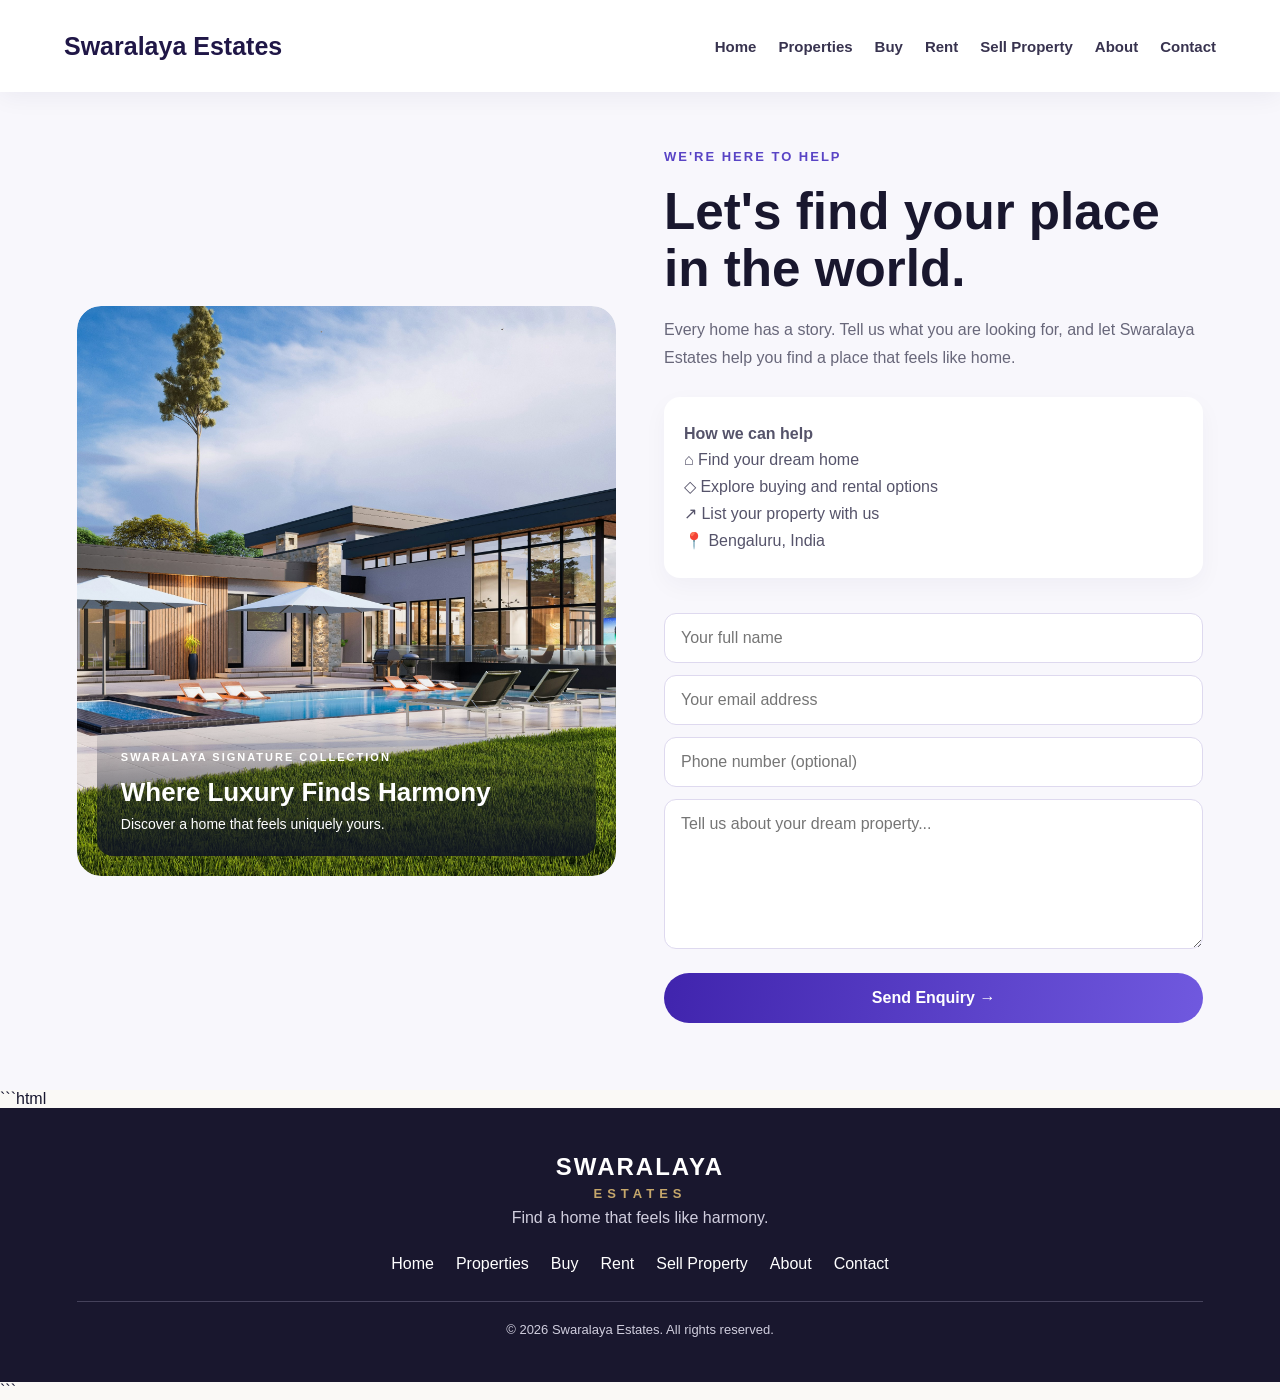
<file: contact.html>
<!DOCTYPE html>
<html lang="en">
<head>
	<meta charset="UTF-8">
	<meta name="viewport" content="width=device-width, initial-scale=1.0">
	<title>Contact | Swaralaya Estates</title>
	<link rel="stylesheet" href="style.css">

	<style>
		.contact-page {
			background: #f8f7fc;
			padding: 55px 6%;
			min-height: 75vh;
		}

		.contact-layout {
			max-width: 1250px;
			margin: auto;
			display: grid;
			grid-template-columns: 1fr 1fr;
			gap: 48px;
			align-items: center;
		}

		.contact-photo img {
			display: block;
			width: 100%;
			height: 570px;
			object-fit: cover;
			border-radius: 24px;
			box-shadow: 0 20px 50px #24204420;
		}

		.contact-tag {
			color: #5944c5;
			font-size: 13px;
			font-weight: 800;
			letter-spacing: 2px;
		}

		.contact-info h1 {
			color: #19172e;
			font-size: clamp(36px, 4vw, 54px);
			line-height: 1.12;
			margin: 18px 0;
		}

		.contact-info > p {
			color: #68677a;
			line-height: 1.8;
		}

		.contact-card {
			background: white;
			border-radius: 16px;
			padding: 20px;
			margin: 24px 0;
			box-shadow: 0 8px 25px #2420440a;
		}

		.contact-card p {
			margin: 8px 0;
			color: #55536a;
			overflow-wrap: anywhere;
		}

		.contact-form {
			display: grid;
			gap: 14px;
		}

		.contact-form input,
		.contact-form textarea {
			width: 100%;
			box-sizing: border-box;
			padding: 15px 16px;
			border: 1px solid #dedbea;
			border-radius: 12px;
			font: inherit;
			background: white;
			color: #19172e;
		}

		.contact-form textarea {
			min-height: 120px;
			resize: vertical;
		}

		.contact-form input:focus,
		.contact-form textarea:focus {
			outline: 2px solid #8b7be8;
			border-color: transparent;
		}

		.contact-form button {
			border: none;
			border-radius: 30px;
			padding: 16px;
			background: linear-gradient(100deg, #3924a8, #6a56db);
			color: white;
			font-size: 16px;
			font-weight: 700;
			cursor: pointer;
		}

		#contact-status {
			color: #3924a8;
			font-size: 14px;
		}

		@media (max-width: 800px) {
			.contact-layout {
				grid-template-columns: 1fr;
				gap: 30px;
			}

			.contact-photo img {
				height: 300px;
			}

			.contact-page {
				padding: 32px 5%;
			}
		}
	</style>
</head>

<body>

	<header class="navbar">
		<a href="index.html" class="logo">Swaralaya Estates</a>

		<nav>
			<a href="index.html">Home</a>
			<a href="properties.html">Properties</a>
			<a href="buy.html">Buy</a>
			<a href="rent.html">Rent</a>
			<a href="sell.html">Sell Property</a>
			<a href="about.html">About</a>
			<a href="contact.html" aria-current="page">Contact</a>
		</nav>
	</header>

	<main class="contact-page">
		<section class="contact-layout">

			
<div class="contact-photo">
    <img
        src="hero-villa.jpg"
        alt="Luxury modern villa with garden and swimming pool"
    >

    <div class="photo-caption">
        <span>SWARALAYA SIGNATURE COLLECTION</span>
        <h3>Where Luxury Finds Harmony</h3>
        <p>Discover a home that feels uniquely yours.</p>
    </div>
</div>


			<div class="contact-info">
				<span class="contact-tag">WE'RE HERE TO HELP</span>

				<h1>Let's find your place in the world.</h1>

				<p>
					Every home has a story. Tell us what you are looking for,
					and let Swaralaya Estates help you find a place that feels
					like home.
				</p>

				<div class="contact-card">
					<p><strong>How we can help</strong></p>
					<p>⌂ Find your dream home</p>
					<p>◇ Explore buying and rental options</p>
					<p>↗ List your property with us</p>
					<p>📍 Bengaluru, India</p>
				</div>

				<form class="contact-form" id="contact-form">
					<input
						type="text"
						name="name"
						placeholder="Your full name"
						aria-label="Your full name"
						required
					>

					<input
						type="email"
						name="email"
						placeholder="Your email address"
						aria-label="Your email address"
						required
					>

					<input
						type="tel"
						name="phone"
						placeholder="Phone number (optional)"
						aria-label="Phone number"
					>

					<textarea
						name="message"
						placeholder="Tell us about your dream property..."
						aria-label="Your message"
						required
					></textarea>

					<button type="submit">Send Enquiry →</button>

					<p id="contact-status" role="status" aria-live="polite"></p>
				</form>
			</div>

		</section>
	</main>

	<script>
		document.getElementById("contact-form").addEventListener("submit", function(event) {
			event.preventDefault();

			const name = this.elements.name.value.trim();

			document.getElementById("contact-status").textContent =
				"Thank you, " + name +
				"! The form works in preview, but an email service is needed to deliver your enquiry.";

			this.reset();
		});
	</script>
```html
<footer class="site-footer">
    <div>
        <h2>SWARALAYA <span>ESTATES</span></h2>
        <p>Find a home that feels like harmony.</p>
    </div>

    <div class="footer-links">
        <a href="index.html">Home</a>
        <a href="properties.html">Properties</a>
        <a href="buy.html">Buy</a>
        <a href="rent.html">Rent</a>
        <a href="sell.html">Sell Property</a>
        <a href="about.html">About</a>
        <a href="contact.html">Contact</a>
    </div>

    <p class="copyright">
        © 2026 Swaralaya Estates. All rights reserved.
    </p>
</footer>
```
</body>
</html>
</file>
<file: style.css>
:root {
    --navy: #17172f;
    --purple: #5540c8;
    --purple-light: #7765e6;
    --gold: #c8a86a;
    --ivory: #faf9f6;
    --muted: #77778b;
    --white: #ffffff;
}

* {
    margin: 0;
    padding: 0;
    box-sizing: border-box;
}

html {
    scroll-behavior: smooth;
    scroll-padding-top: 100px;
}

body {
    font-family: "DM Sans", sans-serif;
    background: var(--ivory);
    color: var(--navy);
}

a {
    text-decoration: none;
    color: inherit;
}

button,
input,
select {
    font: inherit;
}

button,
a,
select {
    -webkit-tap-highlight-color: transparent;
}

/* NAVIGATION */

.navbar {
    min-height: 92px;
    padding: 18px 6%;
    background: rgba(255, 255, 255, 0.97);
    display: flex;
    align-items: center;
    justify-content: space-between;
    gap: 30px;
    position: relative;
    z-index: 10;
    box-shadow: 0 4px 25px rgba(23, 23, 47, 0.04);
}

.brand {
    display: flex;
    align-items: center;
    gap: 12px;
    flex-shrink: 0;
}

.brand-icon {
    width: 52px;
    height: 52px;
    border-radius: 17px;
    display: grid;
    place-items: center;
    background: linear-gradient(145deg, var(--purple), #7867e9);
    color: white;
    font-family: "Playfair Display", serif;
    font-size: 31px;
}

.brand-name {
    font-size: 21px;
    font-weight: 800;
    letter-spacing: -0.8px;
}

.brand-name small {
    display: block;
    font-size: 9px;
    letter-spacing: 4px;
    margin-top: 3px;
    color: var(--gold);
}

.nav-links {
    display: flex;
    align-items: center;
    gap: 27px;
}

.nav-links a {
    font-size: 14px;
    color: #55556a;
    font-weight: 600;
    transition: color 0.25s;
}

.nav-links a:hover,
.nav-links a.active {
    color: var(--purple);
}

.nav-button,
.primary-button,
.search-button {
    background: linear-gradient(120deg, #4430b2, #7560e5);
    color: white;
    font-weight: 700;
    border-radius: 50px;
}

.nav-button {
    padding: 15px 23px;
    white-space: nowrap;
}

.menu-toggle {
    display: none;
    border: 0;
    background: transparent;
    color: var(--navy);
    font-size: 28px;
    cursor: pointer;
}


/* HERO */

.hero {
    min-height: 650px;
    padding: 85px 6%;
    display: grid;
    grid-template-columns: 1fr 0.94fr;
    align-items: center;
    gap: 55px;
    position: relative;
    overflow: hidden;
    background:
        url("hero-villa.jpg")
        center / cover no-repeat;
}

.hero-overlay {
    position: absolute;
    inset: 0;
    background:
        linear-gradient(
            90deg,
            rgba(18, 18, 42, 0.88) 0%,
            rgba(23, 23, 47, 0.67) 48%,
            rgba(23, 23, 47, 0.25) 100%
        );
}

.hero-content,
.search-card {
    position: relative;
    z-index: 1;
}

.hero-content {
    color: white;
    max-width: 620px;
}

.eyebrow {
    display: inline-block;
    padding: 10px 16px;
    border: 1px solid rgba(255, 255, 255, 0.4);
    border-radius: 40px;
    background: rgba(255, 255, 255, 0.1);
    font-size: 11px;
    font-weight: 700;
    letter-spacing: 2px;
    margin-bottom: 28px;
}

.hero h1 {
    font-size: clamp(42px, 5vw, 69px);
    line-height: 1.09;
    letter-spacing: -3px;
    font-weight: 800;
}

.hero h1 span {
    font-family: "Playfair Display", serif;
    font-weight: 600;
    font-style: italic;
    color: #d3c7ff;
}

.hero-description {
    margin-top: 23px;
    max-width: 460px;
    font-size: 16px;
    line-height: 1.8;
    color: rgba(255, 255, 255, 0.85);
}

.hero-buttons {
    display: flex;
    flex-wrap: wrap;
    gap: 14px;
    margin-top: 32px;
}

.primary-button,
.secondary-button {
    min-height: 53px;
    display: inline-flex;
    align-items: center;
    justify-content: center;
    gap: 15px;
    padding: 0 24px;
    font-size: 13px;
    transition: transform 0.25s;
}

.primary-button:hover,
.secondary-button:hover,
.nav-button:hover {
    transform: translateY(-2px);
}

.secondary-button {
    color: white;
    border: 1px solid rgba(255, 255, 255, 0.65);
    border-radius: 50px;
    font-weight: 600;
}

.hero-note {
    display: flex;
    align-items: center;
    gap: 12px;
    margin-top: 43px;
    font-size: 9px;
    font-weight: 700;
    letter-spacing: 2px;
    color: rgba(255, 255, 255, 0.8);
}

.gold-line {
    width: 32px;
    height: 2px;
    background: var(--gold);
}


/* SEARCH CARD */

.search-card {
    padding: 30px;
    background: rgba(255, 255, 255, 0.97);
    border: 1px solid rgba(255, 255, 255, 0.8);
    border-radius: 25px;
    box-shadow: 0 25px 70px rgba(16, 16, 35, 0.18);
}

.search-heading {
    display: flex;
    justify-content: space-between;
    align-items: center;
    margin-bottom: 26px;
}

.search-kicker,
.section-kicker {
    font-size: 10px;
    letter-spacing: 2px;
    font-weight: 800;
    color: var(--purple);
}

.search-heading h2 {
    margin-top: 7px;
    font-size: 23px;
    letter-spacing: -0.7px;
}

.search-symbol {
    width: 44px;
    height: 44px;
    display: grid;
    place-items: center;
    background: #f0edff;
    border-radius: 50%;
    color: var(--purple);
    font-size: 30px;
}

.search-fields {
    display: grid;
    grid-template-columns: 1fr 1fr;
    gap: 20px 16px;
}

.search-fields label {
    display: flex;
    flex-direction: column;
    gap: 10px;
}

.search-fields label > span {
    font-size: 12px;
    font-weight: 700;
}

.search-fields input,
.search-fields select {
    width: 100%;
    min-width: 0;
    height: 54px;
    padding: 0 13px;
    border: 1px solid #e3e0ef;
    border-radius: 13px;
    background: #faf9fd;
    color: var(--navy);
    outline: none;
    font-size: 13px;
}

.search-fields input:focus,
.search-fields select:focus {
    border-color: var(--purple);
    box-shadow: 0 0 0 3px rgba(85, 64, 200, 0.09);
}

.search-button {
    width: 100%;
    min-height: 57px;
    border: none;
    margin-top: 23px;
    cursor: pointer;
    display: flex;
    justify-content: center;
    align-items: center;
    gap: 14px;
    transition: opacity 0.2s, transform 0.2s;
}

.search-button:hover {
    opacity: 0.92;
    transform: translateY(-2px);
}

.search-message {
    font-size: 12px;
    color: var(--purple);
    margin-top: 12px;
}


/* PROPERTY SECTION */

.properties-section {
    padding: 95px 6%;
}

.section-heading {
    display: flex;
    align-items: end;
    justify-content: space-between;
    gap: 25px;
    margin-bottom: 36px;
}

.section-heading h2,
.about-content h2,
.contact-section h2 {
    font-family: "Playfair Display", serif;
    font-size: clamp(29px, 3.4vw, 43px);
    line-height: 1.25;
    margin-top: 12px;
    letter-spacing: -1px;
}

.section-heading h2 span,
.about-content h2 span {
    color: var(--purple);
}

.section-heading p {
    margin-top: 12px;
    font-size: 14px;
    line-height: 1.7;
    color: var(--muted);
}

.view-all {
    font-size: 12px;
    font-weight: 700;
    color: var(--purple);
    white-space: nowrap;
    padding-bottom: 6px;
}

.property-grid {
    display: grid;
    grid-template-columns: repeat(3, minmax(0, 1fr));
    gap: 25px;
}

.property-card {
    min-width: 0;
    overflow: hidden;
    background: white;
    border: 1px solid #efedf4;
    border-radius: 17px;
    transition: transform 0.3s, box-shadow 0.3s;
}

.property-card:hover {
    transform: translateY(-6px);
    box-shadow: 0 18px 40px rgba(28, 25, 61, 0.1);
}

.property-image {
    min-height: 245px;
    position: relative;
    background-size: cover;
    background-position: center;
}

.image-one {
    background-image: url("https://images.unsplash.com/photo-1600607687939-ce8a6c25118c?auto=format&fit=crop&w=900&q=80");
}

.image-two {
    background-image: url("https://images.unsplash.com/photo-1600566753086-00f18fb6b3ea?auto=format&fit=crop&w=900&q=80");
}

.image-three {
    background-image: url("https://images.unsplash.com/photo-1600607687920-4e2a09cf159d?auto=format&fit=crop&w=900&q=80");
}

.property-tag {
    position: absolute;
    top: 16px;
    left: 16px;
    background: white;
    color: var(--purple);
    padding: 8px 11px;
    border-radius: 5px;
    font-size: 9px;
    font-weight: 800;
    letter-spacing: 1px;
}

.favorite-button {
    position: absolute;
    right: 15px;
    top: 14px;
    width: 38px;
    height: 38px;
    border: none;
    border-radius: 50%;
    background: white;
    color: var(--navy);
    font-size: 23px;
    cursor: pointer;
}

.favorite-button.is-favorite {
    color: #d74a64;
    background: #fff0f3;
}

.image-label {
    position: absolute;
    bottom: 15px;
    left: 16px;
    color: white;
    font-size: 9px;
    letter-spacing: 2px;
    font-weight: 700;
    text-shadow: 0 1px 8px black;
}

.property-info {
    padding: 23px 20px;
}

.property-location {
    color: var(--purple);
    font-size: 9px;
    font-weight: 800;
    letter-spacing: 1.3px;
}

.property-info h3 {
    font-size: 19px;
    margin-top: 10px;
    letter-spacing: -0.4px;
}

.property-address {
    margin-top: 7px;
    font-size: 12px;
    color: var(--muted);
    line-height: 1.6;
}

.property-features {
    display: flex;
    flex-wrap: wrap;
    gap: 13px;
    padding: 18px 0;
    margin-top: 8px;
    border-bottom: 1px solid #efedf4;
    color: #626277;
    font-size: 11px;
}

.property-bottom {
    display: flex;
    justify-content: space-between;
    align-items: center;
    padding-top: 18px;
}

.property-bottom small {
    display: block;
    font-size: 10px;
    color: var(--muted);
    margin-bottom: 5px;
}

.property-bottom strong {
    font-size: 20px;
}

.details-button {
    width: 42px;
    height: 42px;
    border: none;
    border-radius: 50%;
    background: #f0edff;
    color: var(--purple);
    font-size: 21px;
    cursor: pointer;
}

.results-message {
    margin-top: 25px;
    color: var(--purple);
    font-size: 14px;
    font-weight: 600;
}


/* ABOUT */

.about-section {
    margin: 0 6% 85px;
    padding: 60px;
    display: flex;
    align-items: center;
    gap: 40px;
    border-radius: 22px;
    background: #f0edff;
}

.about-mark {
    width: 110px;
    height: 110px;
    flex-shrink: 0;
    display: grid;
    place-items: center;
    border: 1px solid #cfc6ff;
    border-radius: 50%;
    font-family: "Playfair Display", serif;
    font-size: 65px;
    color: var(--purple);
}

.about-content h2 {
    font-size: clamp(28px, 3.5vw, 40px);
}

.about-content p {
    max-width: 700px;
    margin-top: 15px;
    color: #68657d;
    font-size: 14px;
    line-height: 1.9;
}


/* CONTACT */

.contact-section {
    padding: 60px 6%;
    background: var(--navy);
    color: white;
    display: flex;
    align-items: center;
    justify-content: space-between;
    gap: 30px;
}

.contact-section .section-kicker {
    color: #d6c28f;
}

.contact-section h2 {
    max-width: 650px;
    font-size: clamp(28px, 3vw, 40px);
}

.contact-button {
    flex-shrink: 0;
    padding: 17px 25px;
    background: var(--gold);
    color: var(--navy);
    font-size: 13px;
    font-weight: 800;
    border-radius: 50px;
}

.footer {
    padding: 35px 6%;
    text-align: center;
    background: #111124;
    color: #c3c2d1;
}

.footer-brand {
    color: white;
    font-weight: 800;
    letter-spacing: 1px;
}

.footer-brand span {
    color: var(--gold);
    font-size: 11px;
}

.footer p {
    margin-top: 10px;
    font-size: 12px;
}

.footer > span {
    display: block;
    margin-top: 23px;
    font-size: 10px;
    color: #89889e;
}


/* RESPONSIVE DESIGN */

@media (max-width: 1100px) {
    .navbar {
        gap: 15px;
    }

    .nav-links {
        gap: 15px;
    }

    .nav-links a {
        font-size: 12px;
    }

    .brand-name {
        font-size: 17px;
    }

    .nav-button {
        padding: 13px 17px;
        font-size: 12px;
    }

    .hero {
        gap: 30px;
        padding-left: 4%;
        padding-right: 4%;
    }

    .search-card {
        padding: 24px;
    }

    .property-grid {
        gap: 16px;
    }
}

@media (max-width: 800px) {
    .navbar {
        min-height: 78px;
        padding: 13px 5%;
    }

    .brand-icon {
        width: 45px;
        height: 45px;
    }

    .menu-toggle {
        display: block;
    }

    .nav-button {
        display: none;
    }

    .nav-links {
        display: none;
        position: absolute;
        top: 100%;
        left: 0;
        right: 0;
        background: white;
        padding: 20px 6%;
        box-shadow: 0 12px 20px rgba(0, 0, 0, 0.08);
        flex-direction: column;
        align-items: flex-start;
        gap: 22px;
    }

    .nav-links.open {
        display: flex;
    }

    .nav-links a {
        font-size: 15px;
    }

    .hero {
        grid-template-columns: 1fr;
        padding: 65px 5%;
        gap: 42px;
    }

    .hero h1 {
        font-size: clamp(43px, 9vw, 65px);
        letter-spacing: -2px;
    }

    .hero-content {
        max-width: 650px;
    }

    .search-card {
        max-width: 600px;
        width: 100%;
    }

    .properties-section {
        padding: 70px 5%;
    }

    .property-grid {
        grid-template-columns: repeat(2, minmax(0, 1fr));
    }

    .about-section {
        margin: 0 5% 60px;
        padding: 35px;
    }

    .contact-section {
        padding: 50px 5%;
    }
}

@media (max-width: 520px) {
    .brand-name {
        font-size: 16px;
    }

    .hero {
        padding-top: 55px;
        padding-bottom: 50px;
    }

    .hero h1 {
        font-size: 43px;
    }

    .hero-description {
        font-size: 14px;
    }

    .hero-buttons {
        align-items: stretch;
        flex-direction: column;
        max-width: 280px;
    }

    .hero-buttons a {
        width: 100%;
    }

    .search-card {
        padding: 22px 17px;
        border-radius: 20px;
    }

    .search-heading h2 {
        font-size: 20px;
    }

    .search-fields {
        grid-template-columns: 1fr;
        gap: 17px;
    }

    .search-fields input,
    .search-fields select {
        height: 49px;
    }

    .section-heading {
        align-items: flex-start;
        flex-direction: column;
    }

    .property-grid {
        grid-template-columns: 1fr;
    }

    .property-image {
        min-height: 240px;
    }

    .about-section {
        padding: 30px 22px;
        flex-direction: column;
        align-items: flex-start;
        gap: 22px;
    }

    .about-mark {
        width: 80px;
        height: 80px;
        font-size: 47px;
    }

    .contact-section {
        flex-direction: column;
        align-items: flex-start;
    }

    .footer {
        padding: 30px 5%;
    }
}

/* ===== Swaralaya Estates Contact Page ===== */

.navbar {
    display: flex;
    align-items: center;
    justify-content: space-between;
    gap: 24px;
    padding: 22px 5%;
    background: #ffffff;
    box-shadow: 0 4px 24px rgba(25, 20, 70, 0.06);
    position: relative;
    z-index: 5;
}

.logo {
    color: #201747;
    font-size: 25px;
    font-weight: 800;
    text-decoration: none;
    white-space: nowrap;
}

.navbar nav {
    display: flex;
    align-items: center;
    flex-wrap: wrap;
    gap: 22px;
}

.navbar nav a {
    color: #38334f;
    text-decoration: none;
    font-weight: 600;
    font-size: 15px;
}

.navbar nav a:hover {
    color: #5a3bd1;
}

.page-content {
    max-width: 1100px;
    margin: 65px auto;
    padding: 0 24px 60px;
}

.eyebrow {
    color: #5b43cf;
    font-weight: 800;
    letter-spacing: 2px;
    font-size: 12px;
}

.page-content h1 {
    max-width: 750px;
    color: #201747;
    font-size: clamp(36px, 5vw, 60px);
    line-height: 1.1;
    margin: 20px 0;
}

.page-content h1 span {
    color: #6b52db;
}

.page-content > p:not(.eyebrow) {
    max-width: 650px;
    color: #696579;
    line-height: 1.8;
}

#contact-form {
    max-width: 650px;
    display: grid;
    gap: 12px;
    margin-top: 35px;
}

#contact-form label {
    color: #292344;
    font-weight: 600;
    margin-top: 8px;
}

#contact-form input,
#contact-form textarea {
    width: 100%;
    box-sizing: border-box;
    padding: 15px 16px;
    border: 1px solid #ded9ef;
    border-radius: 12px;
    background: #ffffff;
    color: #201747;
    font: inherit;
}

#contact-form textarea {
    min-height: 150px;
    resize: vertical;
}

#contact-form input:focus,
#contact-form textarea:focus {
    outline: 2px solid #b9aaff;
    border-color: #6b52db;
}

#contact-form button {
    margin-top: 12px;
    padding: 16px 22px;
    border: none;
    border-radius: 30px;
    background: linear-gradient(100deg, #4024ad, #7059df);
    color: #ffffff;
    font-size: 16px;
    font-weight: 700;
    cursor: pointer;
}

#contact-form button:hover {
    opacity: 0.9;
}

@media (max-width: 800px) {
    .navbar {
        align-items: flex-start;
        flex-direction: column;
    }

    .navbar nav {
        gap: 14px;
    }

    .page-content {
        margin-top: 40px;
    }
}

/* ===== Properties Page ===== */

.properties-page {
    max-width: 1200px;
    margin: 0 auto;
    padding: 55px 5% 80px;
}

.properties-heading {
    text-align: center;
    margin-bottom: 35px;
}

.properties-heading h1 {
    font-size: clamp(34px, 5vw, 55px);
    color: #201747;
    margin: 15px 0;
}

.properties-heading h1 span {
    color: #6b52db;
}

.properties-heading > p:last-child {
    color: #777187;
    line-height: 1.7;
}

.property-filters {
    display: grid;
    grid-template-columns: 2fr 1fr 1fr auto;
    gap: 12px;
    padding: 18px;
    margin-bottom: 22px;
    background: #fff;
    border: 1px solid #ebe7f5;
    border-radius: 18px;
    box-shadow: 0 8px 30px rgba(40, 25, 90, 0.06);
}

.property-filters input,
.property-filters select,
.property-filters button {
    min-width: 0;
    padding: 13px;
    border: 1px solid #ded9ef;
    border-radius: 10px;
    background: #fff;
    color: #292344;
    font: inherit;
}

.property-filters button {
    background: #4d32bd;
    color: #fff;
    border: none;
    cursor: pointer;
}

#results-count {
    color: #777187;
    margin: 22px 0;
}

.property-grid {
    display: grid;
    grid-template-columns: repeat(3, minmax(0, 1fr));
    gap: 25px;
}

.property-card {
    overflow: hidden;
    background: #fff;
    border: 1px solid #eeeaf5;
    border-radius: 18px;
    box-shadow: 0 8px 28px rgba(35, 20, 70, 0.07);
    transition: transform 0.2s, box-shadow 0.2s;
}

.property-card:hover {
    transform: translateY(-5px);
    box-shadow: 0 16px 35px rgba(35, 20, 70, 0.12);
}

.property-card img {
    display: block;
    width: 100%;
    height: 225px;
    object-fit: cover;
}

.property-info {
    padding: 20px;
}

.property-tag {
    color: #6045cb;
    font-size: 11px;
    font-weight: 800;
    letter-spacing: 1px;
}

.property-info h2 {
    color: #201747;
    font-size: 21px;
    margin: 12px 0 7px;
}

.property-info p {
    color: #777187;
    margin: 8px 0;
}

.property-details {
    color: #5e596f;
    font-size: 13px;
    margin: 18px 0;
}

.property-bottom {
    display: flex;
    align-items: center;
    justify-content: space-between;
    gap: 8px;
    border-top: 1px solid #eeeaf5;
    padding-top: 15px;
}

.property-bottom strong {
    color: #201747;
    font-size: 18px;
}

.favorite-btn {
    border: 1px solid #dcd4f6;
    border-radius: 25px;
    padding: 9px 12px;
    background: #fff;
    color: #4d32bd;
    cursor: pointer;
}

.favorite-btn[aria-pressed="true"] {
    background: #4d32bd;
    color: white;
}

#no-results {
    text-align: center;
    padding: 40px 10px;
    color: #777187;
}

.site-footer {
    padding: 28px 5%;
    text-align: center;
    background: #201747;
    color: #fff;
}

@media (max-width: 950px) {
    .property-filters {
        grid-template-columns: 1fr 1fr;
    }

    .property-grid {
        grid-template-columns: repeat(2, minmax(0, 1fr));
    }
}

@media (max-width: 600px) {
    .property-filters,
    .property-grid {
        grid-template-columns: 1fr;
    }

    .property-card img {
        height: 240px;
    }
}

/* ===== Swaralaya Estates Premium Homepage Hero ===== */

.home-hero {
    position: relative;
    min-height: 690px;
    padding: 100px 5% 145px;
    box-sizing: border-box;
    display: flex;
    align-items: center;
    background:
        url("images/hero-villa.jpg") center 55% / cover no-repeat;
    overflow: visible;
}

.home-hero-overlay {
    position: absolute;
    inset: 0;
    background: linear-gradient(
        90deg,
        rgba(22, 17, 49, 0.88) 0%,
        rgba(22, 17, 49, 0.58) 48%,
        rgba(22, 17, 49, 0.12) 100%
    );
}

.home-hero-content {
    position: relative;
    z-index: 1;
    max-width: 700px;
    color: #fff;
}

.hero-label {
    display: inline-block;
    padding: 10px 16px;
    margin-bottom: 22px;
    border: 1px solid rgba(255,255,255,0.45);
    border-radius: 30px;
    background: rgba(255,255,255,0.10);
    font-size: 12px;
    font-weight: 700;
    letter-spacing: 2px;
}

.home-hero-content h1 {
    margin: 0 0 22px;
    font-size: clamp(42px, 5.4vw, 72px);
    line-height: 1.08;
    letter-spacing: -2px;
}

.home-hero-content h1 span {
    color: #c6b8ff;
    font-family: "Playfair Display", Georgia, serif;
}

.home-hero-content p {
    max-width: 570px;
    font-size: 18px;
    line-height: 1.8;
    color: #f0edff;
}

.hero-actions {
    display: flex;
    flex-wrap: wrap;
    gap: 14px;
    margin-top: 30px;
}

.hero-actions a {
    display: inline-block;
    padding: 16px 24px;
    border-radius: 35px;
    text-decoration: none;
    font-weight: 700;
}

.hero-primary {
    color: white;
    background: linear-gradient(100deg, #4024ad, #7059df);
}

.hero-secondary {
    color: white;
    border: 1px solid rgba(255,255,255,0.65);
    background: rgba(255,255,255,0.08);
}

.home-search {
    position: absolute;
    z-index: 2;
    bottom: -48px;
    left: 5%;
    right: 5%;
    display: grid;
    grid-template-columns: 1.2fr 1fr 1fr auto;
    align-items: end;
    gap: 18px;
    padding: 24px;
    border: 1px solid #eee9fb;
    border-radius: 22px;
    background: rgba(255,255,255,0.97);
    box-shadow: 0 18px 50px rgba(30,20,70,0.16);
}

.search-field {
    display: grid;
    gap: 10px;
}

.search-field label {
    font-size: 13px;
    font-weight: 700;
    color: #292344;
}

.search-field input,
.search-field select {
    width: 100%;
    min-width: 0;
    box-sizing: border-box;
    padding: 15px 13px;
    border: 1px solid #e0daf1;
    border-radius: 12px;
    background: #faf9ff;
    color: #292344;
    font: inherit;
}

.home-search button {
    padding: 16px 22px;
    border: none;
    border-radius: 12px;
    background: linear-gradient(100deg, #4024ad, #7059df);
    color: white;
    font-weight: 700;
    cursor: pointer;
}

.home-search button:hover,
.hero-actions a:hover {
    filter: brightness(1.08);
}

@media (max-width: 900px) {
    .home-hero {
        min-height: 740px;
        padding-top: 70px;
        padding-bottom: 240px;
    }

    .home-search {
        grid-template-columns: 1fr 1fr;
        bottom: -100px;
    }
}

@media (max-width: 560px) {
    .home-hero {
        min-height: 720px;
        padding: 60px 6% 280px;
    }

    .home-hero-content h1 {
        letter-spacing: -1px;
    }

    .home-search {
        left: 5%;
        right: 5%;
        grid-template-columns: 1fr;
        bottom: -180px;
        gap: 14px;
    }
}

/* Contact page property photo caption */
.contact-photo {
    position: relative;
    overflow: hidden;
    border-radius: 24px;
}

.contact-photo img {
    display: block;
    width: 100%;
    height: 570px;
    object-fit: cover;
}

.photo-caption {
    position: absolute;
    left: 20px;
    right: 20px;
    bottom: 20px;
    padding: 24px;
    color: white;
    border-radius: 16px;
    background: linear-gradient(
        transparent,
        rgba(15, 20, 35, 0.9)
    );
}

.photo-caption span {
    font-size: 11px;
    letter-spacing: 2px;
    font-weight: 700;
}

.photo-caption h3 {
    margin: 12px 0 8px;
    font-size: 26px;
}

.photo-caption p {
    margin: 0;
    font-size: 14px;
}

@media (max-width: 700px) {
    .contact-photo img {
        height: 350px;
    }

    .photo-caption h3 {
        font-size: 21px;
    }
}

/* Premium Swaralaya Estates contact form */
.contact-form {
    display: grid;
    gap: 18px;
    width: 100%;
    max-width: 600px;
}

.contact-form label {
    display: block;
    margin-bottom: 8px;
    color: #19172e;
    font-size: 14px;
    font-weight: 600;
}

.contact-form input,
.contact-form textarea {
    width: 100%;
    box-sizing: border-box;
    padding: 15px 16px;
    border: 1px solid #dedbea;
    border-radius: 12px;
    background: #fff;
    color: #19172e;
    font: inherit;
    transition: border-color 0.2s, box-shadow 0.2s;
}

.contact-form input:focus,
.contact-form textarea:focus {
    outline: none;
    border-color: #5944c5;
    box-shadow: 0 0 0 3px rgba(89, 68, 197, 0.12);
}

.contact-form textarea {
    min-height: 130px;
    resize: vertical;
}

.contact-form button {
    width: 100%;
    padding: 16px 22px;
    border: none;
    border-radius: 40px;
    background: linear-gradient(110deg, #3825a6, #6955dc);
    color: #fff;
    font-size: 16px;
    font-weight: 700;
    cursor: pointer;
    transition: transform 0.2s, box-shadow 0.2s;
}

.contact-form button:hover {
    transform: translateY(-2px);
    box-shadow: 0 10px 24px rgba(56, 37, 166, 0.22);
}
/* Website footer */
.site-footer {
    background: #19172e;
    color: #ffffff;
    padding: 45px 6%;
    text-align: center;
}

.site-footer h2 {
    margin-bottom: 8px;
    letter-spacing: 2px;
}

.site-footer h2 span {
    color: #c6a76b;
    font-size: 13px;
    display: block;
    letter-spacing: 5px;
    margin-top: 5px;
}

.site-footer p {
    color: #d0cede;
}

.footer-links {
    display: flex;
    justify-content: center;
    flex-wrap: wrap;
    gap: 22px;
    margin: 28px 0;
}

.footer-links a {
    color: #ffffff;
    text-decoration: none;
}

.footer-links a:hover {
    color: #b8a0ff;
}

.site-footer .copyright {
    border-top: 1px solid #45425b;
    padding-top: 20px;
    font-size: 13px;
}
.property-photo img {
  width: 100%;
  height: 240px;
  object-fit: cover;
  display: block;
  border-radius: 16px;
}

.property-photo {
  margin-bottom: 18px;
}
</file>
